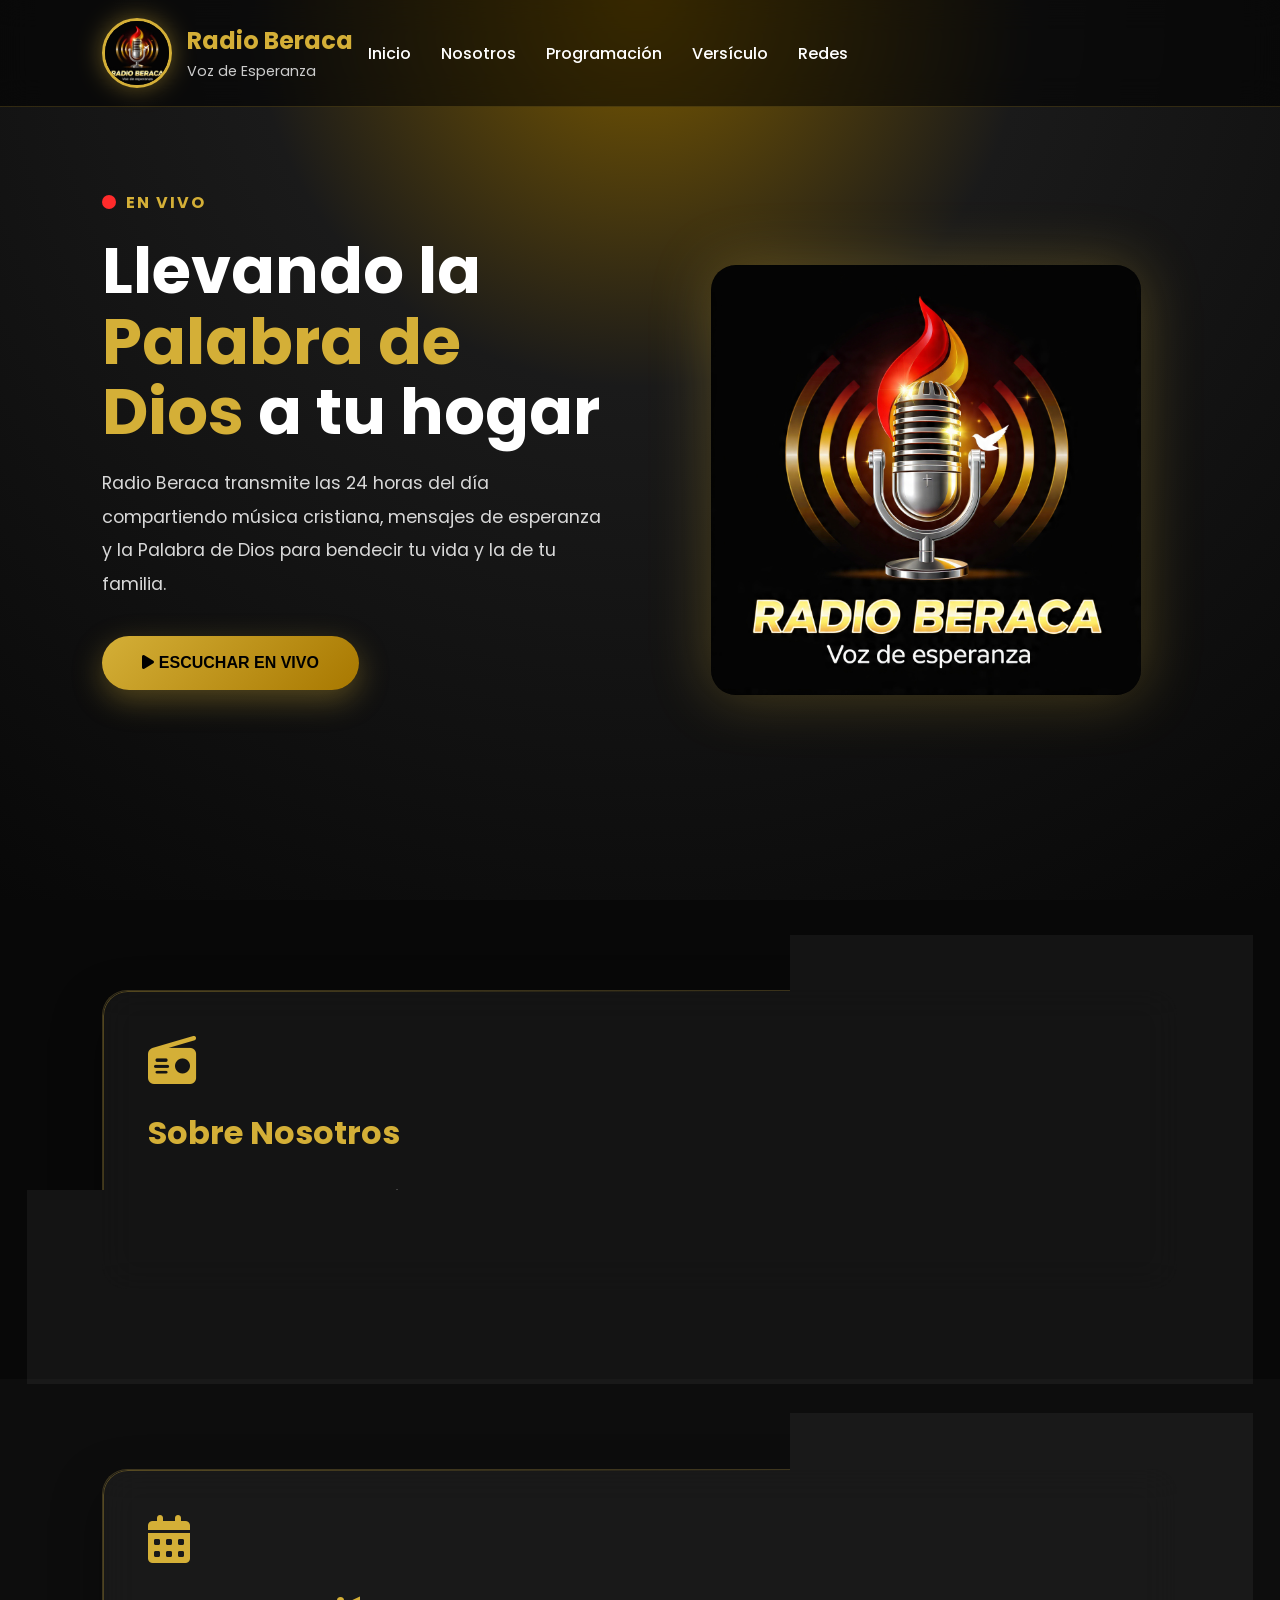
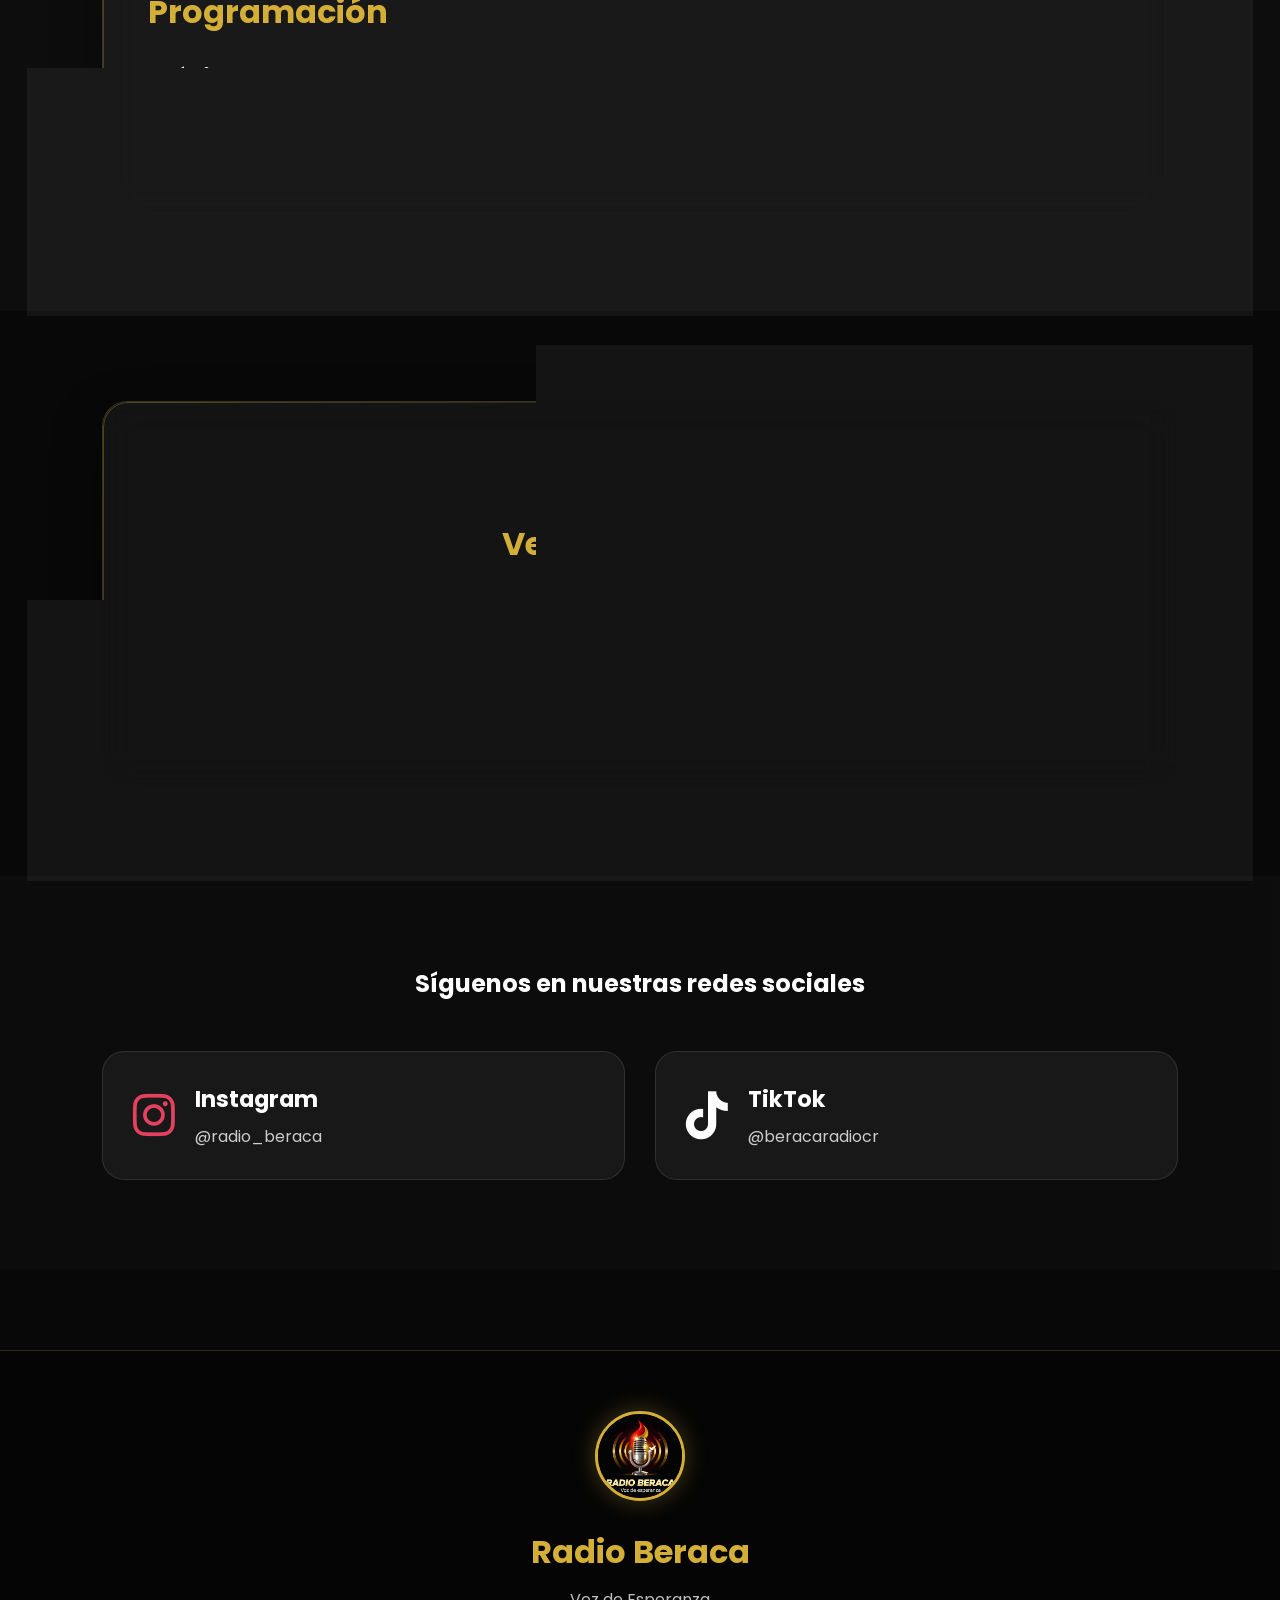
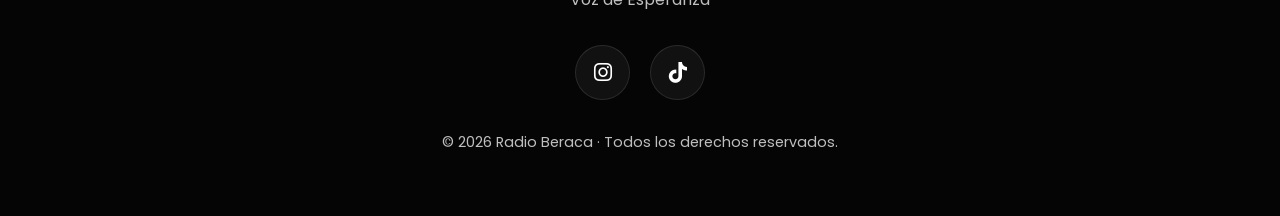
<file: index.html>
<!DOCTYPE html>
<html lang="es">

<head>

    <meta charset="UTF-8">
    <meta name="viewport" content="width=device-width, initial-scale=1.0">

    <title>Radio Beraca | Voz de Esperanza</title>

    <meta name="description"
        content="Radio Beraca - Llevando la Palabra de Dios a cada hogar las 24 horas.">

    <meta name="theme-color" content="#d4af37">

    <link rel="icon" href="favicon.ico">

    <!-- Google Fonts -->

    <link rel="preconnect" href="https://fonts.googleapis.com">

    <link rel="preconnect" href="https://fonts.gstatic.com" crossorigin>

    <link href="https://fonts.googleapis.com/css2?family=Poppins:wght@300;400;500;600;700;800&display=swap"
        rel="stylesheet">

    <!-- Font Awesome -->

    <link rel="stylesheet"
        href="https://cdnjs.cloudflare.com/ajax/libs/font-awesome/6.7.2/css/all.min.css">

    <!-- CSS -->

    <link rel="stylesheet" href="style.css">

</head>

<body>

    <!-- Fondo -->

    <div class="background"></div>

    <!-- HEADER -->

    <header>

        <div class="logo">

            <img src="LogoRadioBeraca.jpg" alt="Radio Beraca">

            <div>

                <h2>Radio Beraca</h2>

                <span>Voz de Esperanza</span>

            </div>


        <nav>

            <a href="#inicio">Inicio</a>

            <a href="#nosotros">Nosotros</a>

            <a href="#programacion">Programación</a>

            <a href="#versiculo">Versículo</a>

            <a href="#redes">Redes</a>

        </nav>

    </header>

    <!-- HERO -->

    <section class="hero" id="inicio">

        <div class="hero-text">

            <span class="live">

                <span class="live-dot"></span>

                EN VIVO

            </span>

            <h1>

                Llevando la

                <span>Palabra de Dios</span>

                a tu hogar

            </h1>

            <p>

                Radio Beraca transmite las 24 horas del día compartiendo
                música cristiana, mensajes de esperanza y la Palabra de Dios
                para bendecir tu vida y la de tu familia.

            </p>

            <audio id="radio-stream" src="https://stream-03.surfernetwork.com:443/bwnto0jno2auv" type="audio/mpeg" crossorigin="anonymous"></audio>
            
            <button id="playButton">

                <i class="fa-solid fa-play"></i>

                ESCUCHAR EN VIVO

            </button>

            <div class="equalizer">

                <span></span>
                <span></span>
                <span></span>
                <span></span>
                <span></span>

            </div>

        </div>

        <div class="hero-image">

            <img src="LogoRadioBeraca.jpg"
                alt="Logo Radio Beraca">

        </div>

    </section>    <!-- SOBRE NOSOTROS -->

    <section class="section" id="nosotros">

        <div class="container">

            <div class="card">

                <i class="fa-solid fa-radio"></i>

                <h2>Sobre Nosotros</h2>

                <p>

                    Radio Beraca nace con el propósito de compartir el
                    evangelio de Jesucristo a través de Internet,
                    llevando esperanza, fe y adoración a miles de
                    hogares las 24 horas del día.

                </p>

            </div>

        </div>

    </section>

    <!-- PROGRAMACIÓN -->

    <section class="section dark" id="programacion">

        <div class="container">

            <div class="card">

                <i class="fa-solid fa-calendar-days"></i>

                <h2>Programación</h2>

                <h3>Próximamente</h3>

                <p>

                    Muy pronto estaremos publicando nuestra programación
                    oficial con espacios de predicación, música,
                    enseñanza bíblica y contenido para toda la familia.

                </p>

            </div>

        </div>

    </section>

    <!-- VERSÍCULO -->

    <section class="section" id="versiculo">

        <div class="container">

            <div class="card verse">

                <i class="fa-solid fa-book-bible"></i>

                <h2>Versículo del Día</h2>

                <blockquote>

                    "Porque yo sé los planes que tengo para vosotros,
                    dice Jehová, planes de bienestar y no de mal,
                    para daros el fin que esperáis."

                </blockquote>

                <span>Jeremías 29:11</span>

            </div>

        </div>

    </section>

    <!-- REDES -->

    <section class="section dark" id="redes">

        <div class="container">

            <h2 class="center">

                Síguenos en nuestras redes sociales

            </h2>

            <div class="social-grid">

                <a href="https://www.instagram.com/radio_beraca?igsh=MTI3MTRlb3B6eGgwOQ%3D%3D&utm_source=qr"
                    target="_blank"
                    class="social-card instagram">

                    <i class="fa-brands fa-instagram"></i>

                    <div>

                        <h3>Instagram</h3>

                        <p>@radio_beraca</p>

                    </div>

                </a>

                <a href="https://www.tiktok.com/@beracaradiocr?_r=1&_t=ZS-97ekwp9A4As"
                    target="_blank"
                    class="social-card tiktok">

                    <i class="fa-brands fa-tiktok"></i>

                    <div>

                        <h3>TikTok</h3>

                        <p>@beracaradiocr</p>

                    </div>

                </a>

            </div>

        </div>

    </section>    <!-- FOOTER -->

    <footer>

        <div class="footer-content">

            <img src="LogoRadioBeraca.jpg"
                 alt="Radio Beraca">

            <h3>Radio Beraca</h3>

            <p>

                Voz de Esperanza

            </p>

            <div class="footer-social">

                <a href="https://www.instagram.com/radio_beraca?igsh=MTI3MTRlb3B6eGgwOQ%3D%3D&utm_source=qr"
                   target="_blank">

                    <i class="fa-brands fa-instagram"></i>

                </a>

                <a href="https://www.tiktok.com/@beracaradiocr?_r=1&_t=ZS-97ekwp9A4As"
                   target="_blank">

                    <i class="fa-brands fa-tiktok"></i>

                </a>

            </div>

            <p class="copyright">

                © 2026 Radio Beraca · Todos los derechos reservados.

            </p>

        </div>

    </footer>

    <!-- JAVASCRIPT -->

    <script src="script.js"></script>

</body>

</html>
</file>
<file: style.css>
/*====================================
  RADIO BERACA
  style.css
====================================*/

*{
    margin:0;
    padding:0;
    box-sizing:border-box;
}

html{
    scroll-behavior:smooth;
}

body{
    font-family:'Poppins',sans-serif;
    background:#080808;
    color:#ffffff;
    overflow-x:hidden;
}

/*=========================
    FONDO
=========================*/

.background{
    position:fixed;
    inset:0;
    z-index:-2;

    background:
    radial-gradient(circle at top,#7b5a00 0%,#1a1a1a 35%,#080808 100%);
}

/*=========================
      HEADER
=========================*/

header{

    position:fixed;

    top:0;
    left:0;

    width:100%;

    padding:18px 8%;

    display:flex;

    justify-content:space-between;

    align-items:center;

    background:rgba(0,0,0,.55);

    backdrop-filter:blur(15px);

    border-bottom:1px solid rgba(212,175,55,.20);

    z-index:999;
  
  transition: transform .35s ease;

}

.logo{

    display:flex;

    align-items:center;

    gap:15px;

}

.logo img{

    width:70px;

    height:70px;

    border-radius:50%;

    border:3px solid #d4af37;

    box-shadow:0 0 25px rgba(212,175,55,.45);

}

.logo h2{

    color:#d4af37;

    font-size:1.5rem;

}

.logo span{

    color:#cccccc;

    font-size:.9rem;

}

/*=========================
      MENÚ
=========================*/

nav{

    display:flex;

    gap:30px;

}

nav a{

    text-decoration:none;

    color:white;

    font-weight:500;

    transition:.3s;

}

nav a:hover{

    color:#d4af37;

}

/*=========================
        HERO
=========================*/

.hero{

    min-height:100vh;

    display:grid;

    grid-template-columns:1fr 1fr;

    align-items:center;

    gap:70px;

    padding:140px 8% 80px;

}

.hero-text h1{

    font-size:4rem;

    line-height:1.1;

    margin:20px 0;

}

.hero-text h1 span{

    color:#d4af37;

}

.hero-text p{

    color:#d8d8d8;

    font-size:1.1rem;

    line-height:1.9;

    max-width:620px;

}

/*=========================
     EN VIVO
=========================*/

.live{

    display:inline-flex;

    align-items:center;

    gap:10px;

    color:#d4af37;

    font-weight:700;

    letter-spacing:2px;

}

.live-dot{

    width:14px;

    height:14px;

    background:#ff2b2b;

    border-radius:50%;

    animation:pulse 1.5s infinite;

}

@keyframes pulse{

0%{

box-shadow:0 0 0 0 rgba(255,0,0,.7);

}

70%{

box-shadow:0 0 0 18px rgba(255,0,0,0);

}

100%{

box-shadow:0 0 0 0 rgba(255,0,0,0);

}

}

/*=========================
     BOTÓN PLAY
=========================*/

#playButton{

    margin-top:35px;

    padding:18px 40px;

    border:none;

    border-radius:50px;

    cursor:pointer;

    background:linear-gradient(135deg,#d4af37,#a87800);

    color:#000;

    font-weight:700;

    font-size:1rem;

    transition:.35s;

    box-shadow:0 10px 30px rgba(212,175,55,.35);

}

#playButton:hover{

    transform:translateY(-4px);

    box-shadow:0 18px 35px rgba(212,175,55,.45);

}

/*=========================
     ECUALIZADOR
=========================*/

.equalizer{

    display:flex;

    align-items:flex-end;

    gap:6px;

    margin-top:35px;

    height:45px;

}

.equalizer span{

    width:6px;

    background:#d4af37;

    border-radius:6px;

    animation:eq 1s infinite;

}

.equalizer span:nth-child(2){

animation-delay:.2s;

}

.equalizer span:nth-child(3){

animation-delay:.4s;

}

.equalizer span:nth-child(4){

animation-delay:.1s;

}

.equalizer span:nth-child(5){

animation-delay:.3s;

}

@keyframes eq{

0%,100%{

height:12px;

}

50%{

height:42px;

}

}

/*=========================
      LOGO
=========================*/

.hero-image{

    display:flex;

    justify-content:center;

}

.hero-image img{

    width:100%;

    max-width:430px;

    border-radius:25px;

    box-shadow:

    0 0 60px rgba(212,175,55,.30);

    transition:.4s;

}

.hero-image img:hover{

    transform:scale(1.03);

}/*====================================
      SECCIONES GENERALES
====================================*/

.section{

    padding:90px 8%;

}

.container{

    max-width:1200px;

    margin:auto;

}

.center{

    text-align:center;

}

/*====================================
      TARJETAS
====================================*/

.card{

    background:rgba(255,255,255,.05);

    border:1px solid rgba(212,175,55,.20);

    backdrop-filter:blur(18px);

    border-radius:25px;

    padding:45px;

    box-shadow:0 20px 50px rgba(0,0,0,.35);

    transition:.35s;

}

.card:hover{

    transform:translateY(-8px);

    box-shadow:0 25px 60px rgba(212,175,55,.20);

}

.card i{

    font-size:3rem;

    color:#d4af37;

    margin-bottom:25px;

}

.card h2{

    font-size:2rem;

    margin-bottom:25px;

    color:#d4af37;

}

.card h3{

    margin-bottom:18px;

    font-size:1.5rem;

}

.card p{

    line-height:1.9;

    color:#dddddd;

}

/*====================================
      SECCIÓN OSCURA
====================================*/

.dark{

    background:rgba(255,255,255,.02);

}

/*====================================
      VERSÍCULO
====================================*/

.verse{

    text-align:center;

}

.verse blockquote{

    font-size:1.35rem;

    font-style:italic;

    line-height:2;

    margin:30px 0;

    color:white;

}

.verse span{

    color:#d4af37;

    font-weight:700;

    font-size:1.1rem;

}

/*====================================
      REDES SOCIALES
====================================*/

.social-grid{

    display:grid;

    grid-template-columns:repeat(auto-fit,minmax(280px,1fr));

    gap:30px;

    margin-top:50px;

}

.social-card{

    text-decoration:none;

    color:white;

    background:rgba(255,255,255,.05);

    border:1px solid rgba(255,255,255,.10);

    border-radius:22px;

    padding:30px;

    display:flex;

    align-items:center;

    gap:20px;

    transition:.35s;

}

.social-card:hover{

    transform:translateY(-8px);

    box-shadow:0 20px 45px rgba(212,175,55,.25);

    border-color:#d4af37;

}

.social-card i{

    font-size:3rem;

}

.social-card h3{

    font-size:1.4rem;

    margin-bottom:8px;

}

.social-card p{

    color:#cccccc;

}

.instagram i{

    color:#E4405F;

}

.tiktok i{

    color:#ffffff;

}

/*====================================
      EFECTO DORADO
====================================*/

.card::before{

    content:"";

    position:absolute;

    inset:0;

    border-radius:25px;

    padding:1px;

    background:linear-gradient(
        135deg,
        rgba(212,175,55,.35),
        transparent,
        rgba(212,175,55,.20)
    );

    -webkit-mask:
        linear-gradient(#fff 0 0) content-box,
        linear-gradient(#fff 0 0);

    -webkit-mask-composite:xor;

    mask-composite:exclude;

    pointer-events:none;

}

.card{

    position:relative;

    overflow:hidden;

}/*====================================
        FOOTER
====================================*/

footer{

    margin-top:80px;

    background:#050505;

    border-top:1px solid rgba(212,175,55,.20);

    padding:60px 20px;

}

.footer-content{

    max-width:1200px;

    margin:auto;

    text-align:center;

}

.footer-content img{

    width:90px;

    height:90px;

    border-radius:50%;

    border:3px solid #d4af37;

    margin-bottom:20px;

    box-shadow:0 0 25px rgba(212,175,55,.30);

}

.footer-content h3{

    font-size:2rem;

    color:#d4af37;

    margin-bottom:10px;

}

.footer-content p{

    color:#bfbfbf;

    line-height:1.8;

}

.footer-social{

    margin:30px 0;

    display:flex;

    justify-content:center;

    gap:20px;

}

.footer-social a{

    width:55px;

    height:55px;

    border-radius:50%;

    display:flex;

    justify-content:center;

    align-items:center;

    background:rgba(255,255,255,.05);

    color:#ffffff;

    text-decoration:none;

    transition:.35s;

    border:1px solid rgba(255,255,255,.10);

}

.footer-social a:hover{

    background:#d4af37;

    color:#000;

    transform:translateY(-5px);

}

.footer-social i{

    font-size:1.3rem;

}

.copyright{

    margin-top:25px;

    font-size:.9rem;

    color:#888;

}

/*====================================
        ANIMACIONES
====================================*/

.section{

    opacity:0;

    transform:translateY(60px);

    transition:all .8s ease;

}

.section.show{

    opacity:1;

    transform:translateY(0);

}

.hero-image img{

    animation:floatLogo 5s ease-in-out infinite;

}

@keyframes floatLogo{

    0%{

        transform:translateY(0px);

    }

    50%{

        transform:translateY(-15px);

    }

    100%{

        transform:translateY(0px);

    }

}

/*====================================
        SCROLLBAR
====================================*/

::-webkit-scrollbar{

    width:10px;

}

::-webkit-scrollbar-track{

    background:#0b0b0b;

}

::-webkit-scrollbar-thumb{

    background:#d4af37;

    border-radius:20px;

}

::-webkit-scrollbar-thumb:hover{

    background:#f0c94a;

}

/*====================================
        RESPONSIVE
====================================*/

@media(max-width:1000px){

.hero{

    grid-template-columns:1fr;

    text-align:center;

    gap:40px;

}

.hero-text{

    order:2;

}

.hero-image{

    order:1;

}

.hero-text h1{

    font-size:3rem;

}

.hero-image img{

    max-width:300px;

}

}

@media(max-width:768px){

header{

    flex-direction:column;

    gap:20px;

    padding:20px;

}

nav{

    flex-wrap:wrap;

    justify-content:center;

    gap:18px;

}

.logo{

    flex-direction:column;

    text-align:center;

}

.logo img{

    width:60px;

    height:60px;

}

.hero{

    padding-top:200px;

}

.hero-text h1{

    font-size:2.4rem;

}

#playButton{

    width:100%;

    max-width:320px;

}

.card{

    padding:30px;

}

.social-grid{

    grid-template-columns:1fr;

}

.footer-social{

    gap:15px;

}

}

@media(max-width:480px){

.hero-text h1{

    font-size:2rem;

}

.hero-text p{

    font-size:1rem;

}

.section{

    padding:70px 20px;

}

.card h2{

    font-size:1.7rem;

}

.card h3{

    font-size:1.3rem;

}

.footer-content h3{

    font-size:1.6rem;

}

}
</file>
